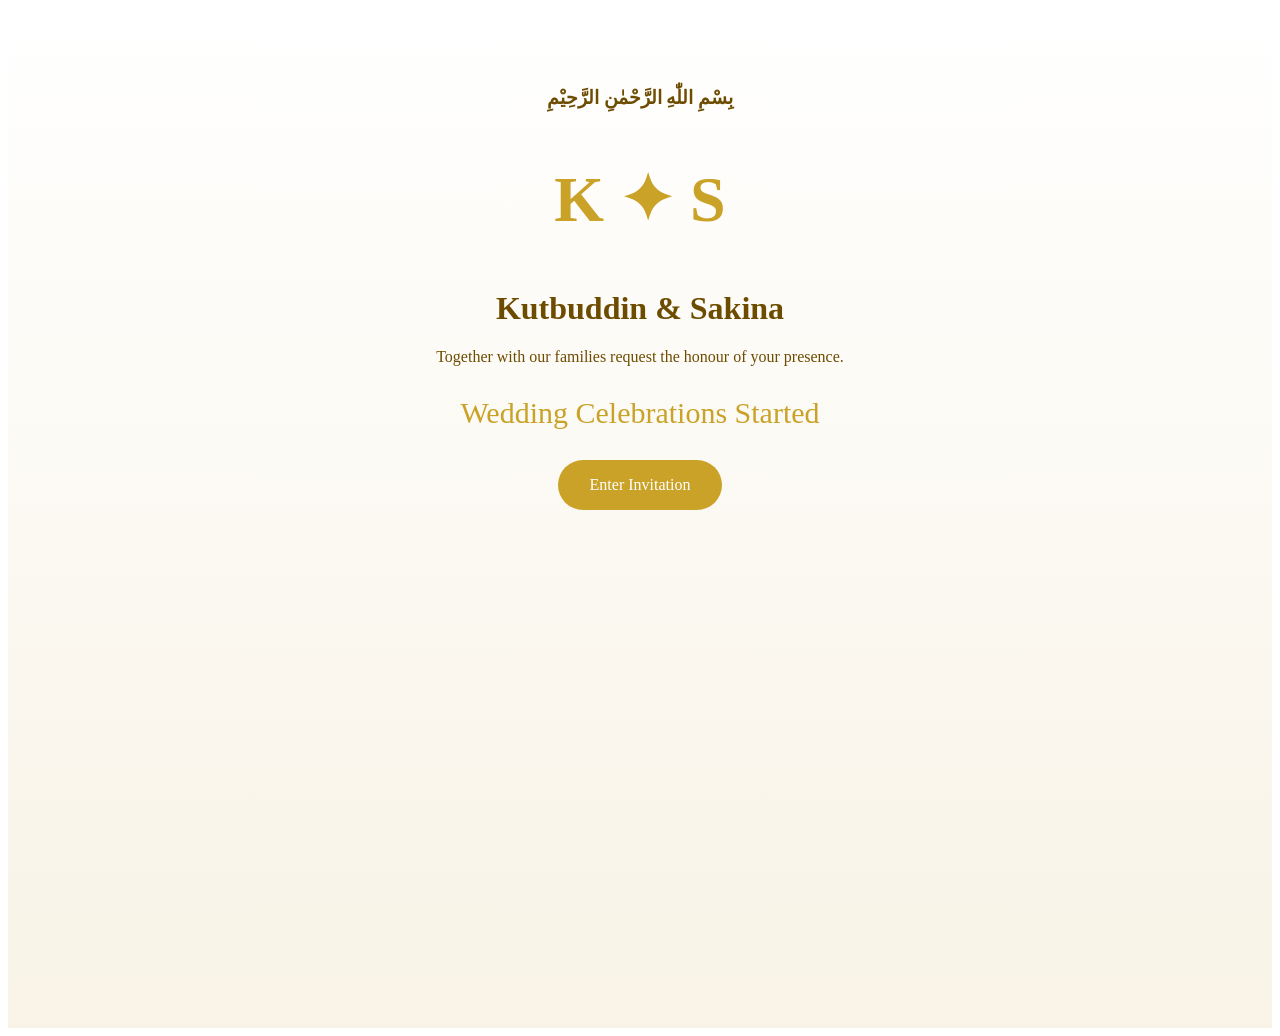
<file: index.html>
<!DOCTYPE html><html><head><meta charset='UTF-8'><meta name='viewport' content='width=device-width,initial-scale=1'><link rel='stylesheet' href='style.css'></head><body><div class='hero'><h3>بِسْمِ اللّٰهِ الرَّحْمٰنِ الرَّحِيْمِ</h3><h2 class='monogram'>K ✦ S</h2><h1>Kutbuddin & Sakina</h1><p>Together with our families request the honour of your presence.</p><div id='countdown'>Loading...</div><a class='button' href='#'>Enter Invitation</a></div><script src='script.js'></script></body></html>
</file>
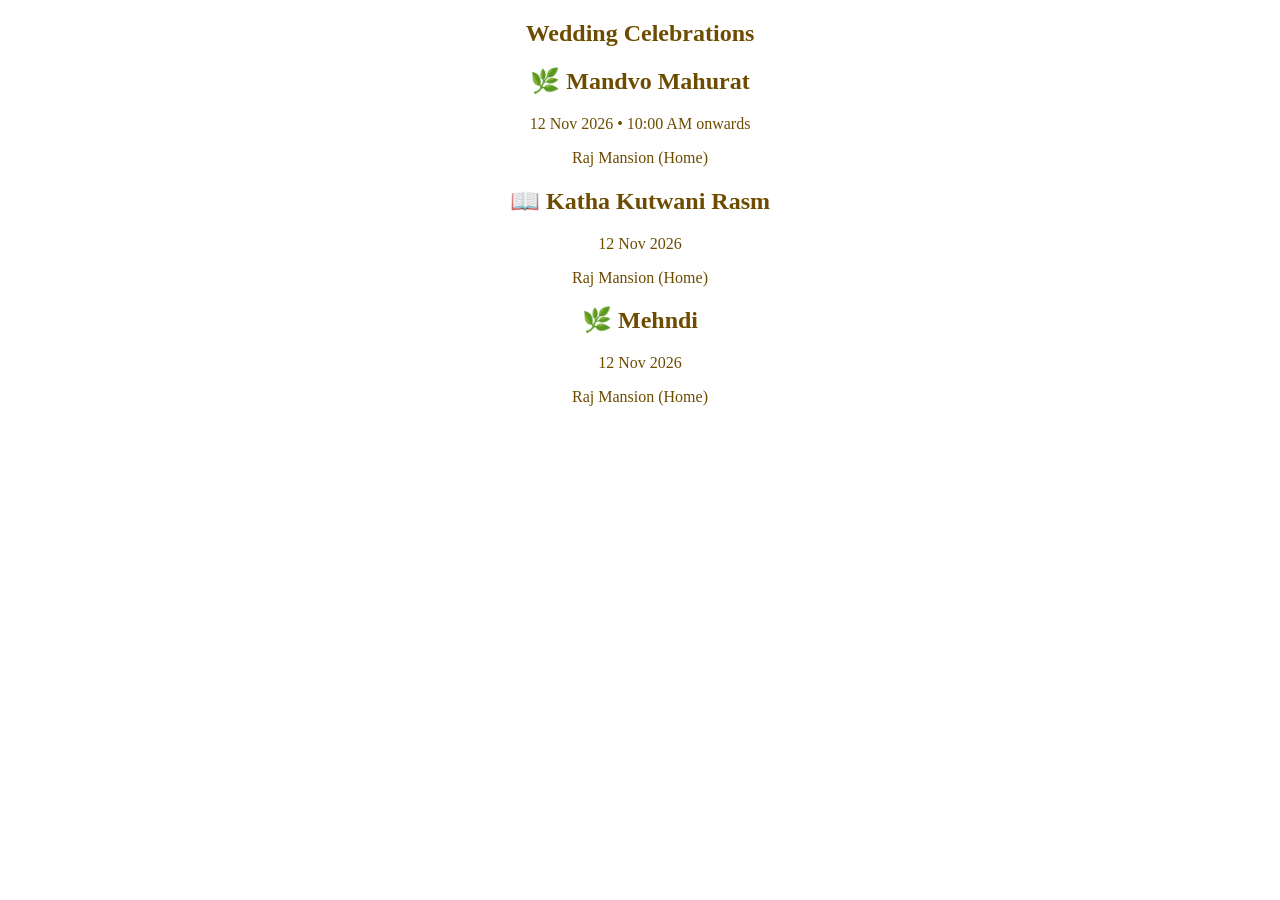
<file: timeline.html>
<!DOCTYPE html><html><head><meta charset='UTF-8'><meta name='viewport' content='width=device-width,initial-scale=1'><link rel='stylesheet' href='style.css'></head><body><section class='timeline'><h1>Wedding Celebrations</h1><div class='item'><h2>🌿 Mandvo Mahurat</h2><p>12 Nov 2026 • 10:00 AM onwards</p><p>Raj Mansion (Home)</p></div><div class='item'><h2>📖 Katha Kutwani Rasm</h2><p>12 Nov 2026</p><p>Raj Mansion (Home)</p></div><div class='item'><h2>🌿 Mehndi</h2><p>12 Nov 2026</p><p>Raj Mansion (Home)</p></div></section></body></html>
</file>
<file: style.css>
body{font-family:Georgia;background:#fff;color:#6d4c00;text-align:center}.hero{padding:60px;background:linear-gradient(#fff,#f8f3e6);min-height:100vh}.monogram{font-size:64px;color:#C9A227}#countdown{font-size:30px;color:#C9A227;margin:30px}.button{background:#C9A227;color:#fff;padding:16px 32px;border-radius:30px;text-decoration:none;display:inline-block}
</file>
